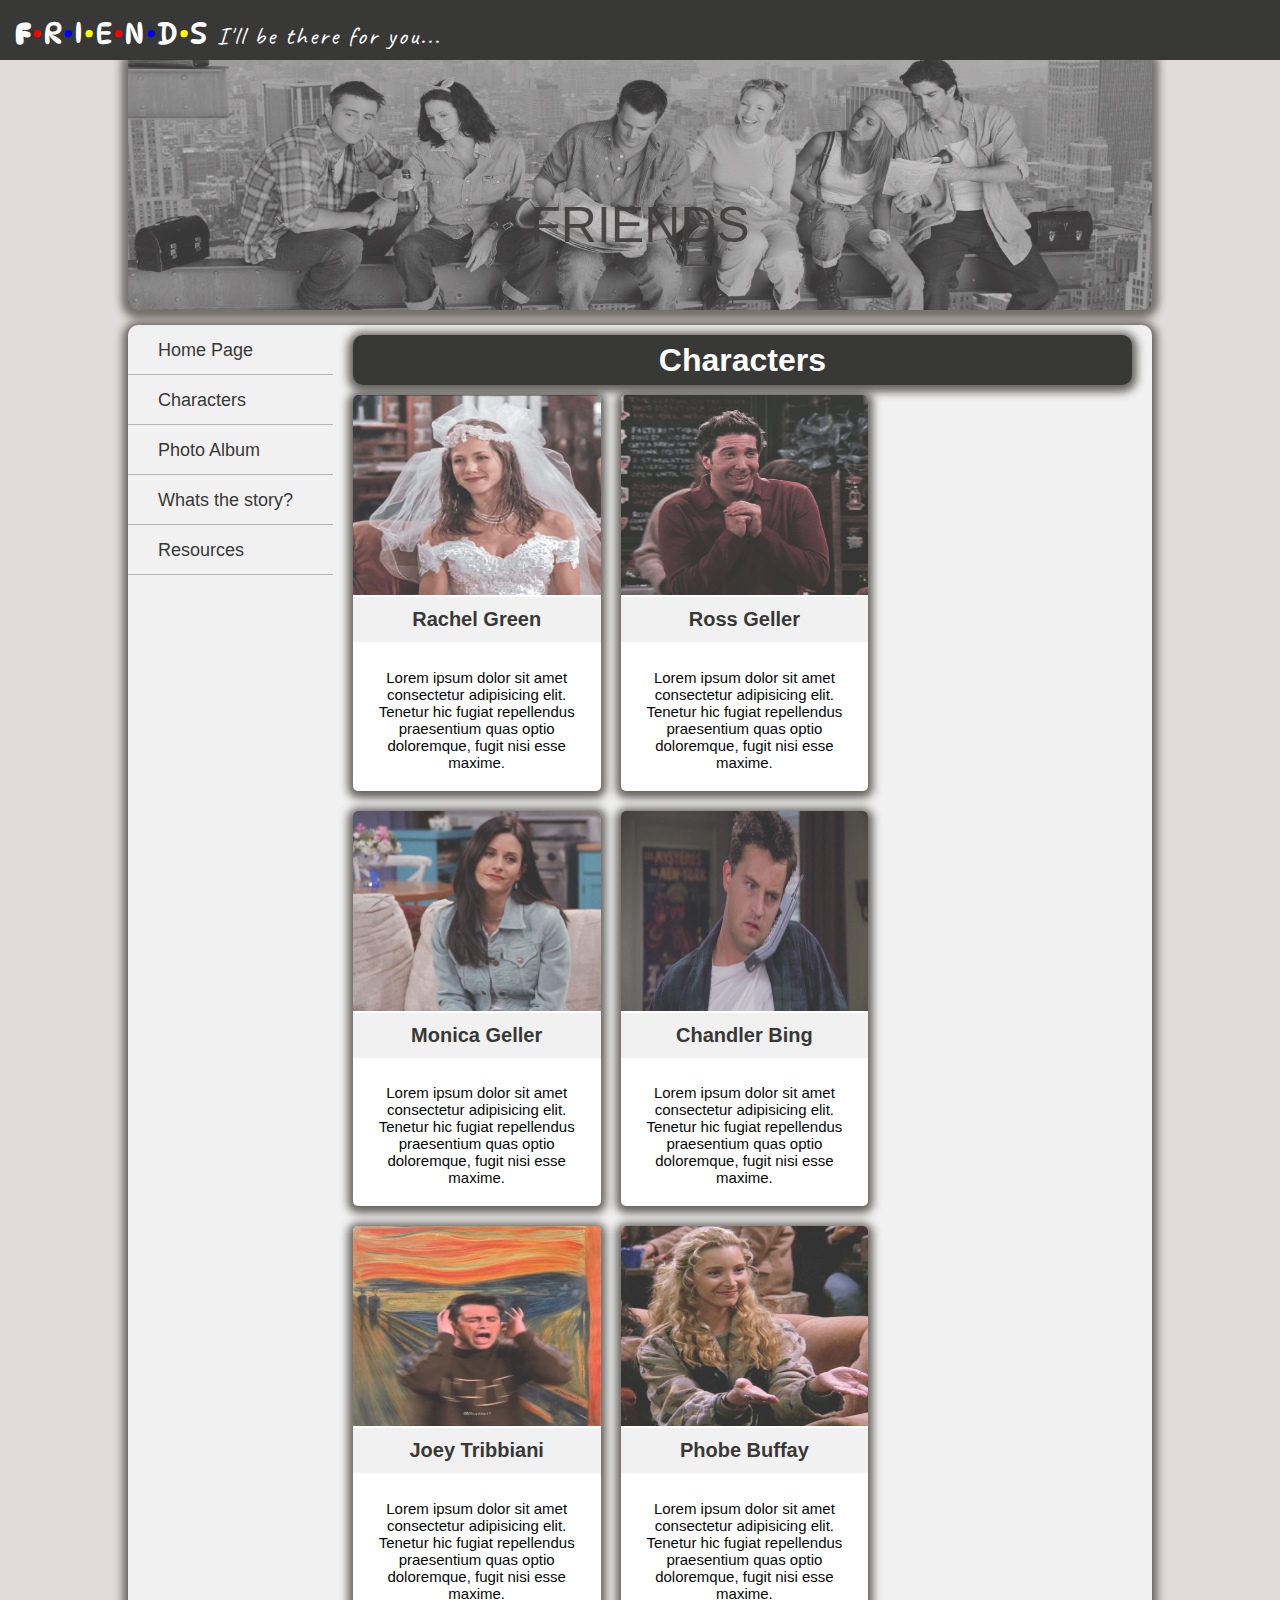
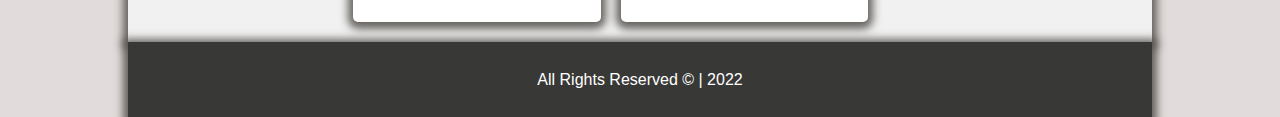
<file: characters.html>
<!DOCTYPE html>
<html lang="en">
<head>
    <meta charset="UTF-8">
    <meta http-equiv="X-UA-Compatible" content="IE=edge">
    <meta name="viewport" content="width=device-width, initial-scale=1.0">
    <title>Characters</title>
    <link rel="stylesheet" href="mystyle.css">
    <link rel="preconnect" href="https://fonts.googleapis.com">
    <link rel="preconnect" href="https://fonts.gstatic.com" crossorigin>
    <link href="https://fonts.googleapis.com/css2?family=DynaPuff&display=swap" rel="stylesheet">
    <link rel="stylesheet" href="https://use.fontawesome.com/releases/v5.0.13/css/all.css" integrity="sha384-DNOHZ68U8hZfKXOrtjWvjxusGo9WQnrNx2sqG0tfsghAvtVlRW3tvkXWZh58N9jp" crossorigin="anonymous">
    <link rel="preconnect" href="https://fonts.googleapis.com">
<link rel="preconnect" href="https://fonts.gstatic.com" crossorigin>
<link href="https://fonts.googleapis.com/css2?family=Dancing+Script&family=DynaPuff&family=Silkscreen:wght@400;700&display=swap" rel="stylesheet">
<link rel="preconnect" href="https://fonts.gstatic.com" crossorigin>
<link href="https://fonts.googleapis.com/css2?family=DynaPuff&display=swap" rel="stylesheet">
<link rel="preconnect" href="https://fonts.googleapis.com">
<link rel="preconnect" href="https://fonts.gstatic.com" crossorigin>
<link href="https://fonts.googleapis.com/css2?family=Caveat:wght@400;500;700&family=Dancing+Script&family=DynaPuff&family=Silkscreen:wght@400;700&display=swap" rel="stylesheet">

    
</head>
<body>

    <div id="social">
 <font style="font-family: 'Caveat', cursive"  ><span><b>F</b><b style="color:red">·</b></b>R<b style="color:blue">·</b></b>I<b style="color:yellow">·</b></b>E<b style="color:red">·</b></b>N<b style="color:blue">·</b></b>D<b style="color:yellow">·</b></b>S    
  </span>  I'll be there for you...  </font>


        <i class="fas fa-search"></i>
        <i class="fab fa-github"></i>
        <i class="fab fa-instagram"></i>
        <i class="fab fa-youtube"></i>
        <i class="fab fa-google"></i>


<!-- sosyal medya iconları -->
    </div>

    <div id="container">
        <header> 
            <img id="headerResim" src="img/header1.jpg" alt="">
            <div id="centered">FRIENDS</div> 
        </header>

    <section> 
        <nav>
            <ul>
                <li><a href="index.html"> <i class="fas fa-home"></i>Home Page</a></li>
                <li><a href="characters.html"><i class="fas fa-users"></i>Characters</a></li>
                <li><a href="photos.html"><i class="fas fa-images"></i>Photo Album</a></li>
                <li><a href="story.html"><i class="fas fa-book"></i>Whats the story?</a></li>
                <li><a href="resources.html"><i class="fas fa-address-book"></i>Resources</a></li>
            
            </ul>
        </nav>

        <main> 
            <h1>Characters</h1>
            <div class="karakter">
                <img src="img/rachel.jpg" alt="" class="karakterrsm">
                <h2 class="karakterbaslik">Rachel Green</h2>
                <p class="karakteraciklama">Lorem ipsum dolor sit amet consectetur adipisicing elit. Tenetur hic fugiat repellendus praesentium quas optio doloremque, fugit nisi esse maxime.</p>
            </div>
            <div class="karakter">
                <img src="img/ross.jpg" alt="" class="karakterrsm">
                <h2 class="karakterbaslik">Ross Geller</h2>
                <p class="karakteraciklama">Lorem ipsum dolor sit amet consectetur adipisicing elit. Tenetur hic fugiat repellendus praesentium quas optio doloremque, fugit nisi esse maxime.</p>
            </div>
            <div class="karakter">
                <img src="img/monica.webp" alt="" class="karakterrsm">
                <h2 class="karakterbaslik">Monica Geller</h2>
                <p class="karakteraciklama">Lorem ipsum dolor sit amet consectetur adipisicing elit. Tenetur hic fugiat repellendus praesentium quas optio doloremque, fugit nisi esse maxime.</p>
            </div>
            <div class="karakter">
                <img src="img/chandler.jpg" alt="" class="karakterrsm">
                <h2 class="karakterbaslik">Chandler Bing</h2>
                <p class="karakteraciklama">Lorem ipsum dolor sit amet consectetur adipisicing elit. Tenetur hic fugiat repellendus praesentium quas optio doloremque, fugit nisi esse maxime.</p>
            </div>
            <div class="karakter">
                <img src="img/joey.jpg" alt="" class="karakterrsm">
                <h2 class="karakterbaslik">Joey Tribbiani</h2>
                <p class="karakteraciklama">Lorem ipsum dolor sit amet consectetur adipisicing elit. Tenetur hic fugiat repellendus praesentium quas optio doloremque, fugit nisi esse maxime.</p>
            </div>
            <div class="karakter">
                <img src="img/phobe.jpg" alt="" class="karakterrsm">
                <h2 class="karakterbaslik">Phobe Buffay</h2>
                <p class="karakteraciklama">Lorem ipsum dolor sit amet consectetur adipisicing elit. Tenetur hic fugiat repellendus praesentium quas optio doloremque, fugit nisi esse maxime.</p>
            </div>
       
   

        
        </main>
    </section>
    <footer> All Rights Reserved &copy; | 2022 </footer>
</div>
</body>
</html>
</file>
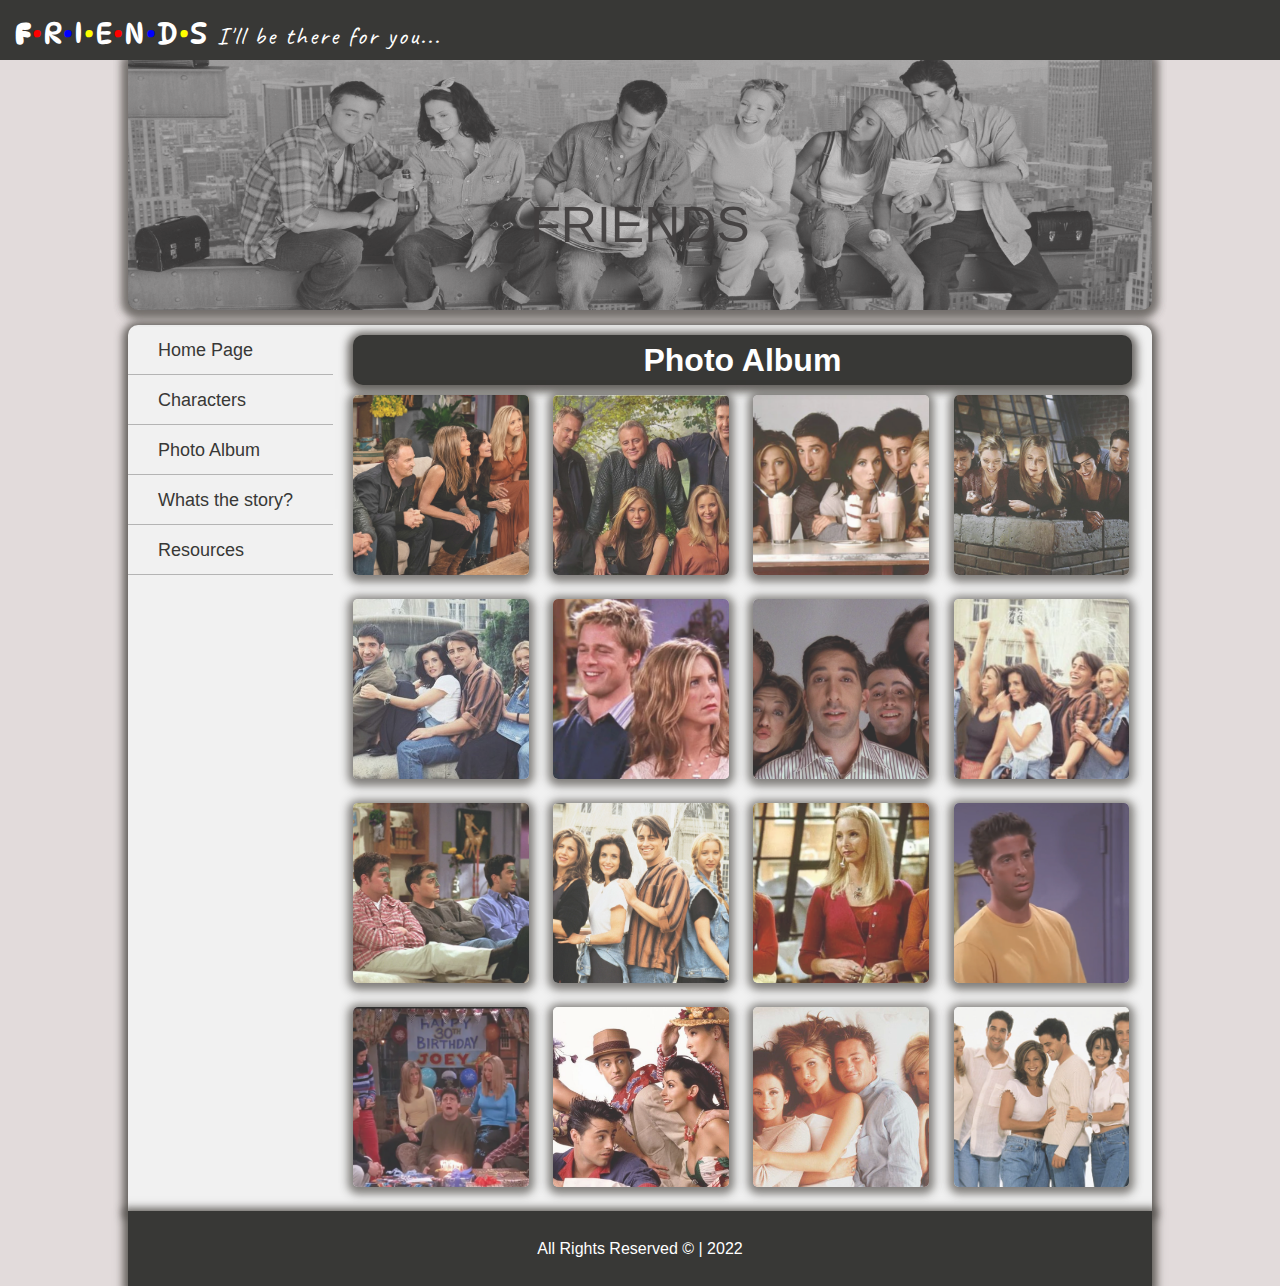
<file: photos.html>
<!DOCTYPE html>
<html lang="en">
<head>
    <meta charset="UTF-8">
    <meta http-equiv="X-UA-Compatible" content="IE=edge">
    <meta name="viewport" content="width=device-width, initial-scale=1.0">
    <title>Photo Album</title>
    <link rel="stylesheet" href="mystyle.css">
    <link rel="preconnect" href="https://fonts.googleapis.com">
    <link rel="preconnect" href="https://fonts.gstatic.com" crossorigin>
    <link href="https://fonts.googleapis.com/css2?family=DynaPuff&display=swap" rel="stylesheet">
    <link rel="stylesheet" href="https://use.fontawesome.com/releases/v5.0.13/css/all.css" integrity="sha384-DNOHZ68U8hZfKXOrtjWvjxusGo9WQnrNx2sqG0tfsghAvtVlRW3tvkXWZh58N9jp" crossorigin="anonymous">
    <link rel="preconnect" href="https://fonts.googleapis.com">
<link rel="preconnect" href="https://fonts.gstatic.com" crossorigin>
<link href="https://fonts.googleapis.com/css2?family=Dancing+Script&family=DynaPuff&family=Silkscreen:wght@400;700&display=swap" rel="stylesheet">
<link rel="preconnect" href="https://fonts.gstatic.com" crossorigin>
<link href="https://fonts.googleapis.com/css2?family=DynaPuff&display=swap" rel="stylesheet">
<link rel="preconnect" href="https://fonts.googleapis.com">
<link rel="preconnect" href="https://fonts.gstatic.com" crossorigin>
<link href="https://fonts.googleapis.com/css2?family=Caveat:wght@400;500;700&family=Dancing+Script&family=DynaPuff&family=Silkscreen:wght@400;700&display=swap" rel="stylesheet">

    
</head>
<body>

    <div id="social">
 <font style="font-family: 'Caveat', cursive"  ><span><b>F</b><b style="color:red">·</b></b>R<b style="color:blue">·</b></b>I<b style="color:yellow">·</b></b>E<b style="color:red">·</b></b>N<b style="color:blue">·</b></b>D<b style="color:yellow">·</b></b>S    
  </span>  I'll be there for you...  </font>


        <i class="fas fa-search"></i>
        <i class="fab fa-github"></i>
        <i class="fab fa-instagram"></i>
        <i class="fab fa-youtube"></i>
        <i class="fab fa-google"></i>


<!-- sosyal medya iconları -->
    </div>

    <div id="container">
        <header> 
            <img id="headerResim" src="img/header1.jpg" alt="">
            <div id="centered">FRIENDS</div> 
        </header>

    <section> 
        <nav>
            <ul>
                <li><a href="index.html"> <i class="fas fa-home"></i>Home Page</a></li>
                <li><a href="characters.html"><i class="fas fa-users"></i>Characters</a></li>
                <li><a href="photos.html"><i class="fas fa-images"></i>Photo Album</a></li>
                <li><a href="story.html"><i class="fas fa-book"></i>Whats the story?</a></li>
                <li><a href="resources.html"><i class="fas fa-address-book"></i>Resources</a></li>
            
            </ul>
        </nav>

        <main> 
            <h1>Photo Album</h1>
            <a class="abcde"href="img/p1.png"><img src="img/p1.png" alt="" class="foto"></a>
            <a class="abcde"href="img/p2.png"><img src="img/p2.png" alt="" class="foto"></a>
            <a class="abcde"href="img/p3.png"><img src="img/p3.png" alt="" class="foto"></a>
            <a class="abcde"href="img/p4.png"><img src="img/p4.jpg" alt="" class="foto"></a>
            <a class="abcde"href="img/p5.png"><img src="img/p5.jpg" alt="" class="foto"></a>
            <a class="abcde"href="img/p6.png"><img src="img/p6.png" alt="" class="foto"></a>
            <a class="abcde"href="img/p7.png"><img src="img/p7.jpg" alt="" class="foto"></a>
            <a class="abcde"href="img/p8.png"><img src="img/p8.png" alt="" class="foto"></a>
            <a class="abcde"href="img/p9.png"><img src="img/p9.png" alt="" class="foto"></a>
            <a class="abcde"href="img/p10.png"><img src="img/p10.png" alt="" class="foto"></a>
            <a class="abcde"href="img/p11.png"><img src="img/p11.png" alt="" class="foto"></a>
            <a class="abcde"href="img/p12.png"><img src="img/p12.jpg" alt="" class="foto"></a>
            <a class="abcde"href="img/p13.png"><img src="img/p13.png" alt="" class="foto"></a>
            <a class="abcde"href="img/p14.png"><img src="img/p14.jpg" alt="" class="foto"></a>
            <a class="abcde"href="img/p15.png"><img src="img/p15.jpg" alt="" class="foto"></a>
            <a class="abcde"href="img/p16.png"><img src="img/p16.jpg" alt="" class="foto"></a>

         


       
   

        
        </main>
    </section>
    <footer> All Rights Reserved &copy; | 2022 </footer>
</div>
</body>
</html>
</file>
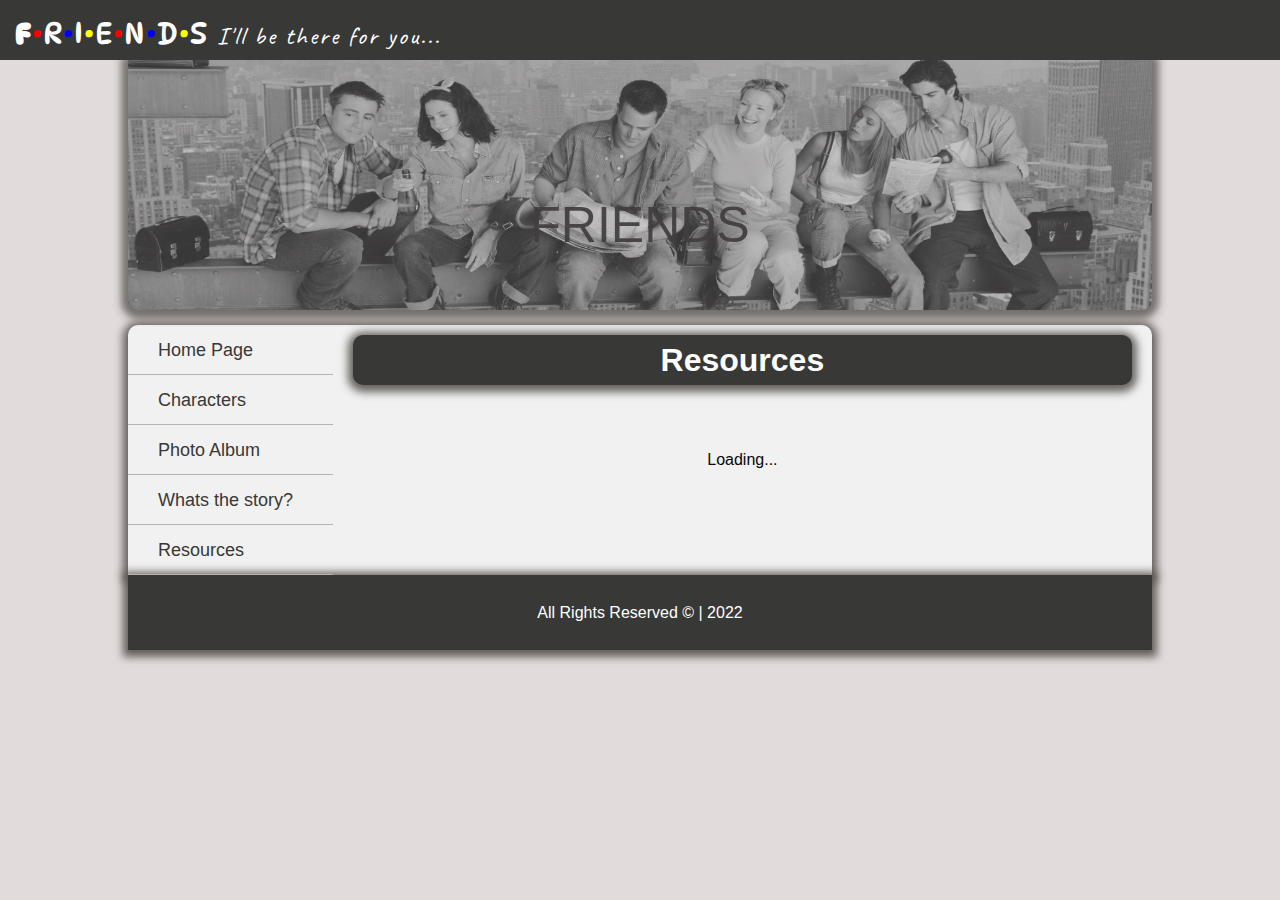
<file: resources.html>
<!DOCTYPE html>
<html lang="en">
<head>
    <meta charset="UTF-8">
    <meta http-equiv="X-UA-Compatible" content="IE=edge">
    <meta name="viewport" content="width=device-width, initial-scale=1.0">
    <title>Resources</title>
    <link rel="stylesheet" href="mystyle.css">
    <link rel="preconnect" href="https://fonts.googleapis.com">
    <link rel="preconnect" href="https://fonts.gstatic.com" crossorigin>
    <link href="https://fonts.googleapis.com/css2?family=DynaPuff&display=swap" rel="stylesheet">
    <link rel="stylesheet" href="https://use.fontawesome.com/releases/v5.0.13/css/all.css" integrity="sha384-DNOHZ68U8hZfKXOrtjWvjxusGo9WQnrNx2sqG0tfsghAvtVlRW3tvkXWZh58N9jp" crossorigin="anonymous">
    <link rel="preconnect" href="https://fonts.googleapis.com">
<link rel="preconnect" href="https://fonts.gstatic.com" crossorigin>
<link href="https://fonts.googleapis.com/css2?family=Dancing+Script&family=DynaPuff&family=Silkscreen:wght@400;700&display=swap" rel="stylesheet">
<link rel="preconnect" href="https://fonts.gstatic.com" crossorigin>
<link href="https://fonts.googleapis.com/css2?family=DynaPuff&display=swap" rel="stylesheet">
<link rel="preconnect" href="https://fonts.googleapis.com">
<link rel="preconnect" href="https://fonts.gstatic.com" crossorigin>
<link href="https://fonts.googleapis.com/css2?family=Caveat:wght@400;500;700&family=Dancing+Script&family=DynaPuff&family=Silkscreen:wght@400;700&display=swap" rel="stylesheet">

    
</head>
<body>

    <div id="social">
 <font style="font-family: 'Caveat', cursive"  ><span><b>F</b><b style="color:red">·</b></b>R<b style="color:blue">·</b></b>I<b style="color:yellow">·</b></b>E<b style="color:red">·</b></b>N<b style="color:blue">·</b></b>D<b style="color:yellow">·</b></b>S    
  </span>  I'll be there for you...  </font>


        <i class="fas fa-search"></i>
        <i class="fab fa-github"></i>
        <i class="fab fa-instagram"></i>
        <i class="fab fa-youtube"></i>
        <i class="fab fa-google"></i>


<!-- sosyal medya iconları -->
    </div>

    <div id="container">
        <header> 
            <img id="headerResim" src="img/header1.jpg" alt="">
            <div id="centered">FRIENDS</div> 
        </header>

    <section> 
        <nav>
            <ul>
                <li><a href="index.html"> <i class="fas fa-home"></i>Home Page</a></li>
                <li><a href="characters.html"><i class="fas fa-users"></i>Characters</a></li>
                <li><a href="photos.html"><i class="fas fa-images"></i>Photo Album</a></li>
                <li><a href="story.html"><i class="fas fa-book"></i>Whats the story?</a></li>
                <li><a href="resources.html"><i class="fas fa-address-book"></i>Resources</a></li>
            
            </ul>
        </nav>

        <main> 
            <h1>Resources</h1>
            <p class="loading">Loading...</p>
            
          

        
        </main>
    </section>
    <footer> All Rights Reserved &copy; | 2022 </footer>
</div>
</body>
</html>
</file>
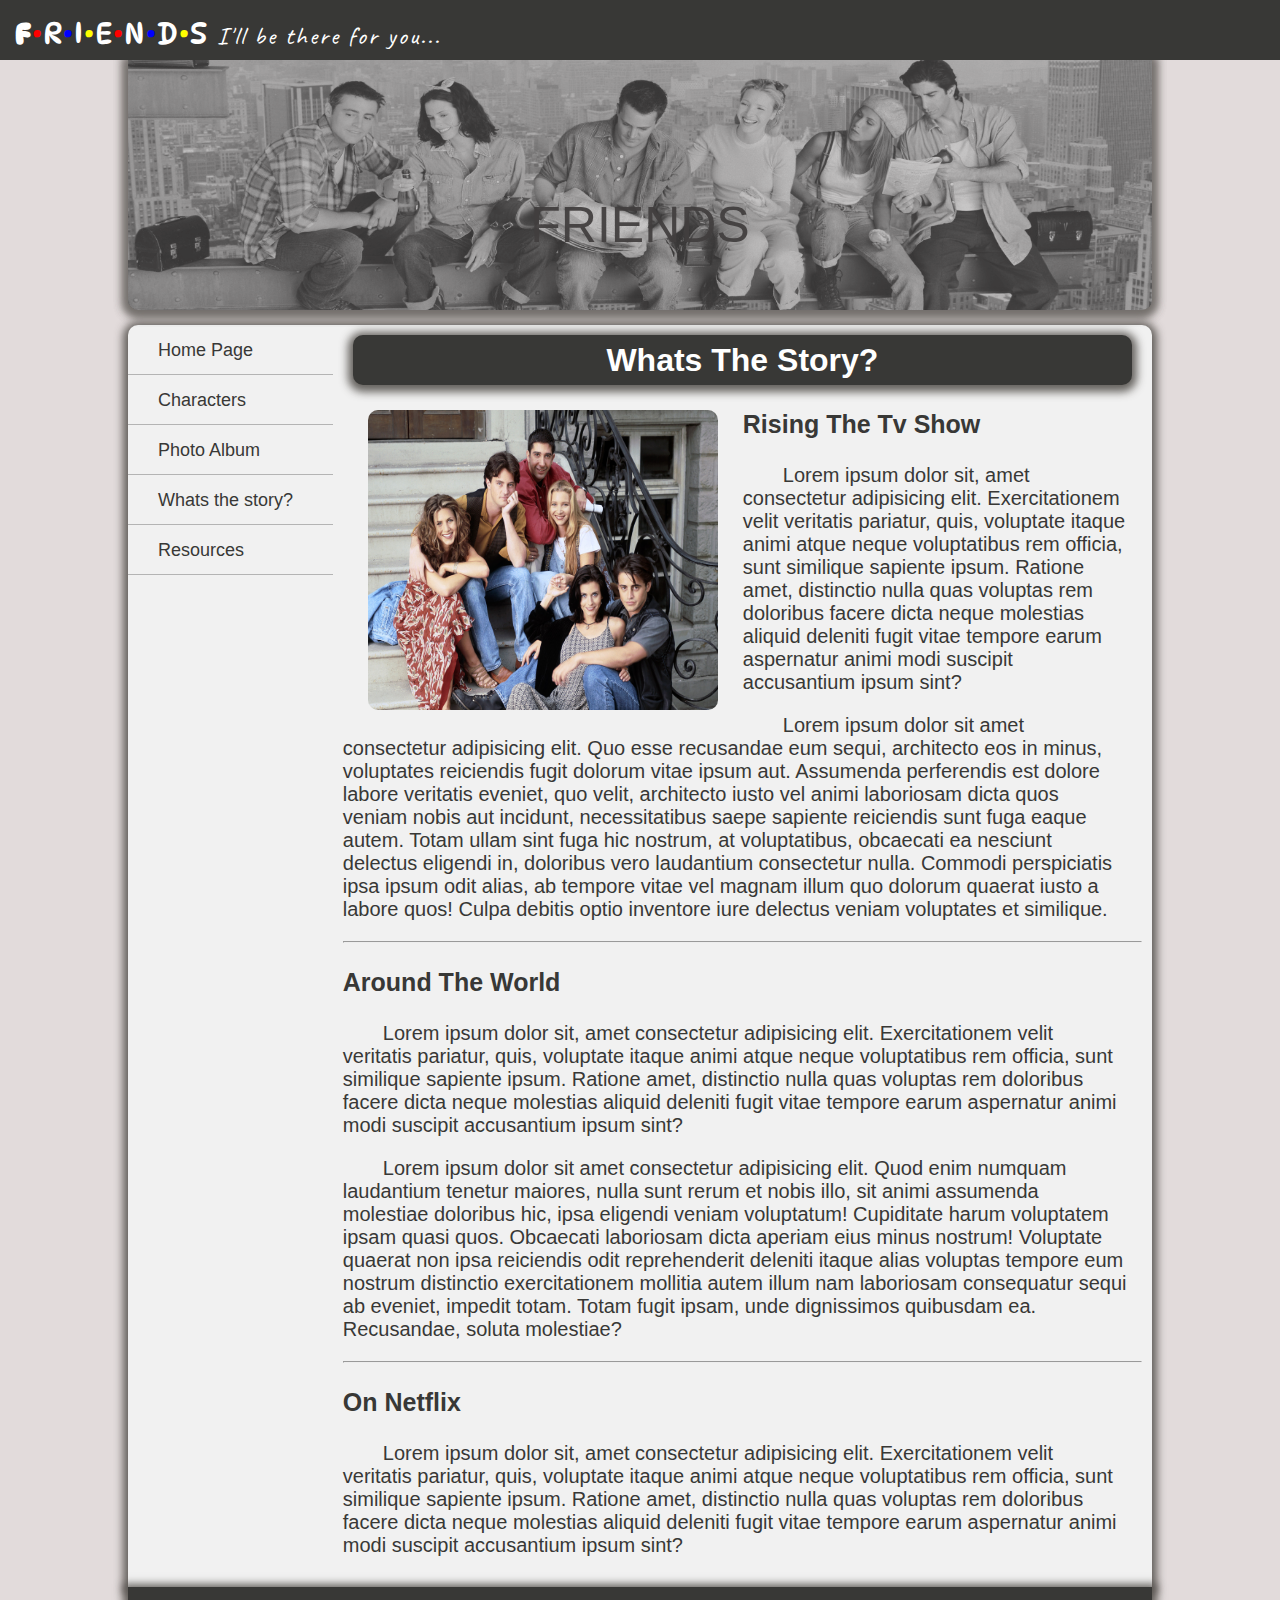
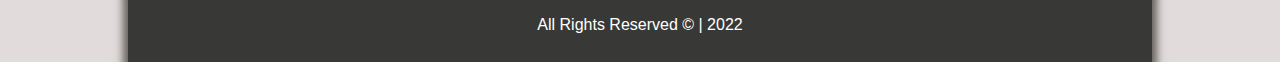
<file: story.html>
<!DOCTYPE html>
<html lang="en">
<head>
    <meta charset="UTF-8">
    <meta http-equiv="X-UA-Compatible" content="IE=edge">
    <meta name="viewport" content="width=device-width, initial-scale=1.0">
    <title>Whats the Story?</title>
    <link rel="stylesheet" href="mystyle.css">
    <link rel="preconnect" href="https://fonts.googleapis.com">
    <link rel="preconnect" href="https://fonts.gstatic.com" crossorigin>
    <link href="https://fonts.googleapis.com/css2?family=DynaPuff&display=swap" rel="stylesheet">
    <link rel="stylesheet" href="https://use.fontawesome.com/releases/v5.0.13/css/all.css" integrity="sha384-DNOHZ68U8hZfKXOrtjWvjxusGo9WQnrNx2sqG0tfsghAvtVlRW3tvkXWZh58N9jp" crossorigin="anonymous">
    <link rel="preconnect" href="https://fonts.googleapis.com">
<link rel="preconnect" href="https://fonts.gstatic.com" crossorigin>
<link href="https://fonts.googleapis.com/css2?family=Dancing+Script&family=DynaPuff&family=Silkscreen:wght@400;700&display=swap" rel="stylesheet">
<link rel="preconnect" href="https://fonts.gstatic.com" crossorigin>
<link href="https://fonts.googleapis.com/css2?family=DynaPuff&display=swap" rel="stylesheet">
<link rel="preconnect" href="https://fonts.googleapis.com">
<link rel="preconnect" href="https://fonts.gstatic.com" crossorigin>
<link href="https://fonts.googleapis.com/css2?family=Caveat:wght@400;500;700&family=Dancing+Script&family=DynaPuff&family=Silkscreen:wght@400;700&display=swap" rel="stylesheet">

    
</head>
<body>

    <div id="social">
 <font style="font-family: 'Caveat', cursive"  ><span><b>F</b><b style="color:red">·</b></b>R<b style="color:blue">·</b></b>I<b style="color:yellow">·</b></b>E<b style="color:red">·</b></b>N<b style="color:blue">·</b></b>D<b style="color:yellow">·</b></b>S    
  </span>  I'll be there for you...  </font>


        <i class="fas fa-search"></i>
        <i class="fab fa-github"></i>
        <i class="fab fa-instagram"></i>
        <i class="fab fa-youtube"></i>
        <i class="fab fa-google"></i>


<!-- sosyal medya iconları -->
    </div>

    <div id="container">
        <header> 
            <img id="headerResim" src="img/header1.jpg" alt="">
            <div id="centered">FRIENDS</div> 
        </header>

    <section> 
        <nav>
            <ul>
                <li><a href="index.html"> <i class="fas fa-home"></i>Home Page</a></li>
                <li><a href="characters.html"><i class="fas fa-users"></i>Characters</a></li>
                <li><a href="photos.html"><i class="fas fa-images"></i>Photo Album</a></li>
                <li><a href="story.html"><i class="fas fa-book"></i>Whats the story?</a></li>
                <li><a href="resources.html"><i class="fas fa-address-book"></i>Resources</a></li>
            
            </ul>
        </nav>

        <main> 
           <h1> Whats The Story?</h1>
           <img id="storyRSM" src="img/rsm5.jpg" alt="">

           <h3>Rising The Tv Show</h3>

           <p class="storyYazi">Lorem ipsum dolor sit, amet consectetur adipisicing elit. Exercitationem velit veritatis pariatur, quis, voluptate itaque animi atque neque voluptatibus rem officia, sunt similique sapiente ipsum. Ratione amet, distinctio nulla quas voluptas rem doloribus facere dicta neque molestias aliquid deleniti fugit vitae tempore earum aspernatur animi modi suscipit accusantium ipsum sint?</p>
           <p class="storyYazi">Lorem ipsum dolor sit amet consectetur adipisicing elit. Quo esse recusandae eum sequi, architecto eos in minus, voluptates reiciendis fugit dolorum vitae ipsum aut. Assumenda perferendis est dolore labore veritatis eveniet, quo velit, architecto iusto vel animi laboriosam dicta quos veniam nobis aut incidunt, necessitatibus saepe sapiente reiciendis sunt fuga eaque autem. Totam ullam sint fuga hic nostrum, at voluptatibus, obcaecati ea nesciunt delectus eligendi in, doloribus vero laudantium consectetur nulla. Commodi perspiciatis ipsa ipsum odit alias, ab tempore vitae vel magnam illum quo dolorum quaerat iusto a labore quos! Culpa debitis optio inventore iure delectus veniam voluptates et similique.</p>
           <hr>
           <h3>Around The World</h3>
           <p class="storyYazi">Lorem ipsum dolor sit, amet consectetur adipisicing elit. Exercitationem velit veritatis pariatur, quis, voluptate itaque animi atque neque voluptatibus rem officia, sunt similique sapiente ipsum. Ratione amet, distinctio nulla quas voluptas rem doloribus facere dicta neque molestias aliquid deleniti fugit vitae tempore earum aspernatur animi modi suscipit accusantium ipsum sint?</p>
           <p class="storyYazi">Lorem ipsum dolor sit amet consectetur adipisicing elit. Quod enim numquam laudantium tenetur maiores, nulla sunt rerum et nobis illo, sit animi assumenda molestiae doloribus hic, ipsa eligendi veniam voluptatum! Cupiditate harum voluptatem ipsam quasi quos. Obcaecati laboriosam dicta aperiam eius minus nostrum! Voluptate quaerat non ipsa reiciendis odit reprehenderit deleniti itaque alias voluptas tempore eum nostrum distinctio exercitationem mollitia autem illum nam laboriosam consequatur sequi ab eveniet, impedit totam. Totam fugit ipsam, unde dignissimos quibusdam ea. Recusandae, soluta molestiae?</p>
           <hr>
           <h3>On Netflix</h3>
           <p class="storyYazi">Lorem ipsum dolor sit, amet consectetur adipisicing elit. Exercitationem velit veritatis pariatur, quis, voluptate itaque animi atque neque voluptatibus rem officia, sunt similique sapiente ipsum. Ratione amet, distinctio nulla quas voluptas rem doloribus facere dicta neque molestias aliquid deleniti fugit vitae tempore earum aspernatur animi modi suscipit accusantium ipsum sint?</p>

        
        </main>
    </section>
    <footer> All Rights Reserved &copy; | 2022 </footer>
</div>
</body>
</html>
</file>
<file: mystyle.css>
/* yıldız ile başlayıp alırsak tüm sayfayqa etki eden özellik tanımlarız  */

*{
    box-sizing: border-box;
}

/* resmin genişliğini ve yüksekliğini sabit kılmak için box-sizing özelliği tanımlıyoruz */

body{
    margin:0;
    padding:0;
    background-color:rgb(226, 219, 219);
    color:rgb(7, 7, 7);
    font-family: 'Rubik', sans-serif;
    
}
/* bu kısımda sayfanın sağını ve sonunu sıfırladık */

#social {
    background-color: rgb(56, 56, 54);
    color:#FFFFFF;
    height: 60px;
    width: 100%;
    position: sticky;
    top:0;
    z-index: 1;
    font-size: 18px;
    text-align:right;
    padding: 15px;

}

font {
    float:left;
    letter-spacing: 2px;
    font-size: 25px;
    color: #FFFFFF;
    font-family: 'Silkscreen', cursive;
}
span {
    font-size: 30px;
    letter-spacing: 2px;
    font-family: 'DynaPuff';
}
#social>i {
    margin-right:15px;
}
#social>i:hover {
    opacity: 0.3 ;
}

#container{
    width: 80%;
    margin:auto;
    height:auto;

}
header {
    width: 100%;
    height: 250px;
    background-color: black;
    margin-bottom: 10px;
    box-shadow: 0 2px 8px 5px rgba(84, 80, 76, 0.886);
    border-bottom-left-radius: 10px;
    border-bottom-right-radius: 10px;
    opacity: 0.8;
  
}
/* border bottom radiusları köşeleri oval yapmak için kullanıyoruz */
/* box ::shadow ile gölgelendirme yaptık kenarlara */

#headerResim {
    width: 100%;
    height: 250px;
    box-shadow: 0 2px 8px 5px rgba(84, 80, 76, 0.886);
    border-bottom-left-radius: 10px;
    border-bottom-right-radius: 10px;
    opacity: 0.8;

}
/* opacity ile resme saydamlık verdik ki üzerine gelen yazı okunulur olsun */

#centered {
    position:absolute;
    top:25%;
    left:50%;
    transform: translate(-50%,-50%);
    font-size:50px;
    color: rgba(26, 24, 24, 0.944);

}
section {
    width:100%;
    height:auto; 
    background-color: #f1f1f1;
    border-top-left-radius: 10px;
    border-top-right-radius: 10px;
    box-shadow: 0 2px 8px 5px rgba(84, 80, 76, 0.886);
    margin-top: 15px;
    overflow: auto;


}
nav {
    width:20%;
    float:left;
    margin-top:auto;
    height: auto;
}

nav ul {
    width: auto;
    height: 100%;
    margin: 0%;
    padding: 0%;
}
nav li {
    list-style-type: none;
}
nav li a {
    height: 50px;
    line-height: 50px;
    text-decoration: none;
    color:rgb(56, 56, 54);
    border-bottom: 1px solid #b4b4b4
    ;
    padding-left: 20px;
    display: block;
    font-size: 18px;
}

nav li a:hover {
    color:white;
    background-color:rgba(84, 80, 76, 0.886) ;

}
i {
    margin-right: 10px;
}
main {
    float:left;
    /* float menünün sağına getirmek için */
    height: auto;
    width: 80%;
    /* menü için 20% vermiştik o yüzden bu kısıma 80% veriyoruz */
    padding: 10px;
}
.icerik {
    width:48%;
    height: auto;
    display: inline-block;
    /* inline block da aynı satırda ve blockun özelliklerini kapsar blockda genişlik yükseklik ve marjin özellikleri var  */
    margin-right: 15px;
    border-radius: 10px;
    /* eğer tüm köşelere birden ovallik vermek istiyorsak border-radius yeterli  */
    box-shadow: 0 2px 8px 5px rgba(84, 80, 76, 0.886);
    padding: 5px;
    margin-bottom: 15px;
    
}
.rsm {
    width: 100%;
    border-top-right-radius: 10px;
    border-top-left-radius: 10px;
    transition: opacity 0.8s;
    /* bu kısımda resmin üzerine geldiğimizde opaklığı düşecek ama bunu 0.8 saniyede yapmasını istededik */
}
.rsm:hover{
    opacity: 0.6;
}
h5 {
    margin: 10px;
    color: rgb(56, 56, 54);;
    font-size: 20px;
}
.icerikText {
    margin: 10px;
    color: #494949;
    font-size: 18px;
}

.btnDevam:Link {
    display: block;
    width:150px;
    height: 45px;
    padding:10px 20px;
    /* yukarıdan aşağığa 10 px padding sağdan soldan 20px verdik */
    background-color: #0071ce;
    color: white ;
    text-decoration: none;
    /* alt çigiyhi kaldırmak için devamını oku kısmına text decoration none veriyoruz  */
    margin: 15px;
    border-radius: 10px;
    font-size: 15px;
}
.btnDevam:hover {
    opacity: 0.5;
}
footer {
    width: 100%;
    height: 75px;
    background-color: rgb(56, 56, 54);
    color:white;
    line-height: 75px;
    text-align: center;
    box-shadow: 0 2px 8px 5px rgba(84, 80, 76, 0.886);
}
h1 {
    text-align: center;
    background-color: rgb(56, 56, 54);
    color: white;
    height: 50px;
    line-height: 50px;
    margin:0 10px;
    border-radius: 10px;
    box-shadow: 0 2px 8px 5px rgba(84, 80, 76, 0.886);

}

#storyRSM {
    width: 350px;
    height: 300px;
    float: left;
    border-radius: 10px;
    margin: 25px;
    margin-bottom: 15px;
    transition: opacity 0.8s;

}
#storyRSM:hover{
    opacity: 0.6;
}
.storyYazi{
 margin-right: 15px;
 font-size: 20px;
 font-family: 'Rubik', sans-serif; 
 text-indent: 40px;
 /* bu satır başlarını içeri almak için */
 color:rgb(56, 56, 54);
}
h3{
    color: rgb(56, 56, 54);
    font-size: 25px;
}
.karakter{
    width: 31%;
    height: 100%;
    background-color: white;
    float: left;
    margin: 10px;
    border-radius: 5px;
    box-shadow: 0 2px 8px 5px rgba(84, 80, 76, 0.886);
    
}
.karakterrsm{
    width: 100%;
    height: 200px;
    border-top-left-radius: 5px;
    border-top-right-radius: 5px;
    opacity: 0.8;
    transition: opacity 0.8s;

}
.karakterbaslik{
    font-size: 20px;
    display: inline-block;
    margin-top: 0;
    color:rgb(56, 56, 54);
    text-align: center;
    height: 45px;
    line-height: 45px;
    background-color: #f1f1f1;
    width: 100%;
    margin-top: -2px;
  

}
.karakterrsm:hover{
    opacity: 1;
}
.karakteraciklama{
    text-align:center;
    font-size: 15px;
    margin: 10px;
    padding: 10px;
    margin-top: 0%;
}
.loading{
    text-align: center;
    padding:50px;
}
.foto{
    width: 22%;
    height: 180px;
    border-radius: 5px;
    opacity: 0.8;
    box-shadow: 0 2px 8px 5px rgba(84, 80, 76, 0.886);
    margin: 10px;  
    transition: all 0.6s;
    object-fit: cover;
    /* bu özellik resmin boyutunu koruyarak küçültüyor */
}
.foto:hover{
    opacity: 1;
    border:5px solid white;
    /* solid kenarlığın düz çizgi olması için */
    cursor:pointer;
    /* mouse işareti resmin üzeri
    ne gelince değişşin diye bunu kullanıyoruz */
}
.abcde:link{
    text-decoration: none;
}
</file>
